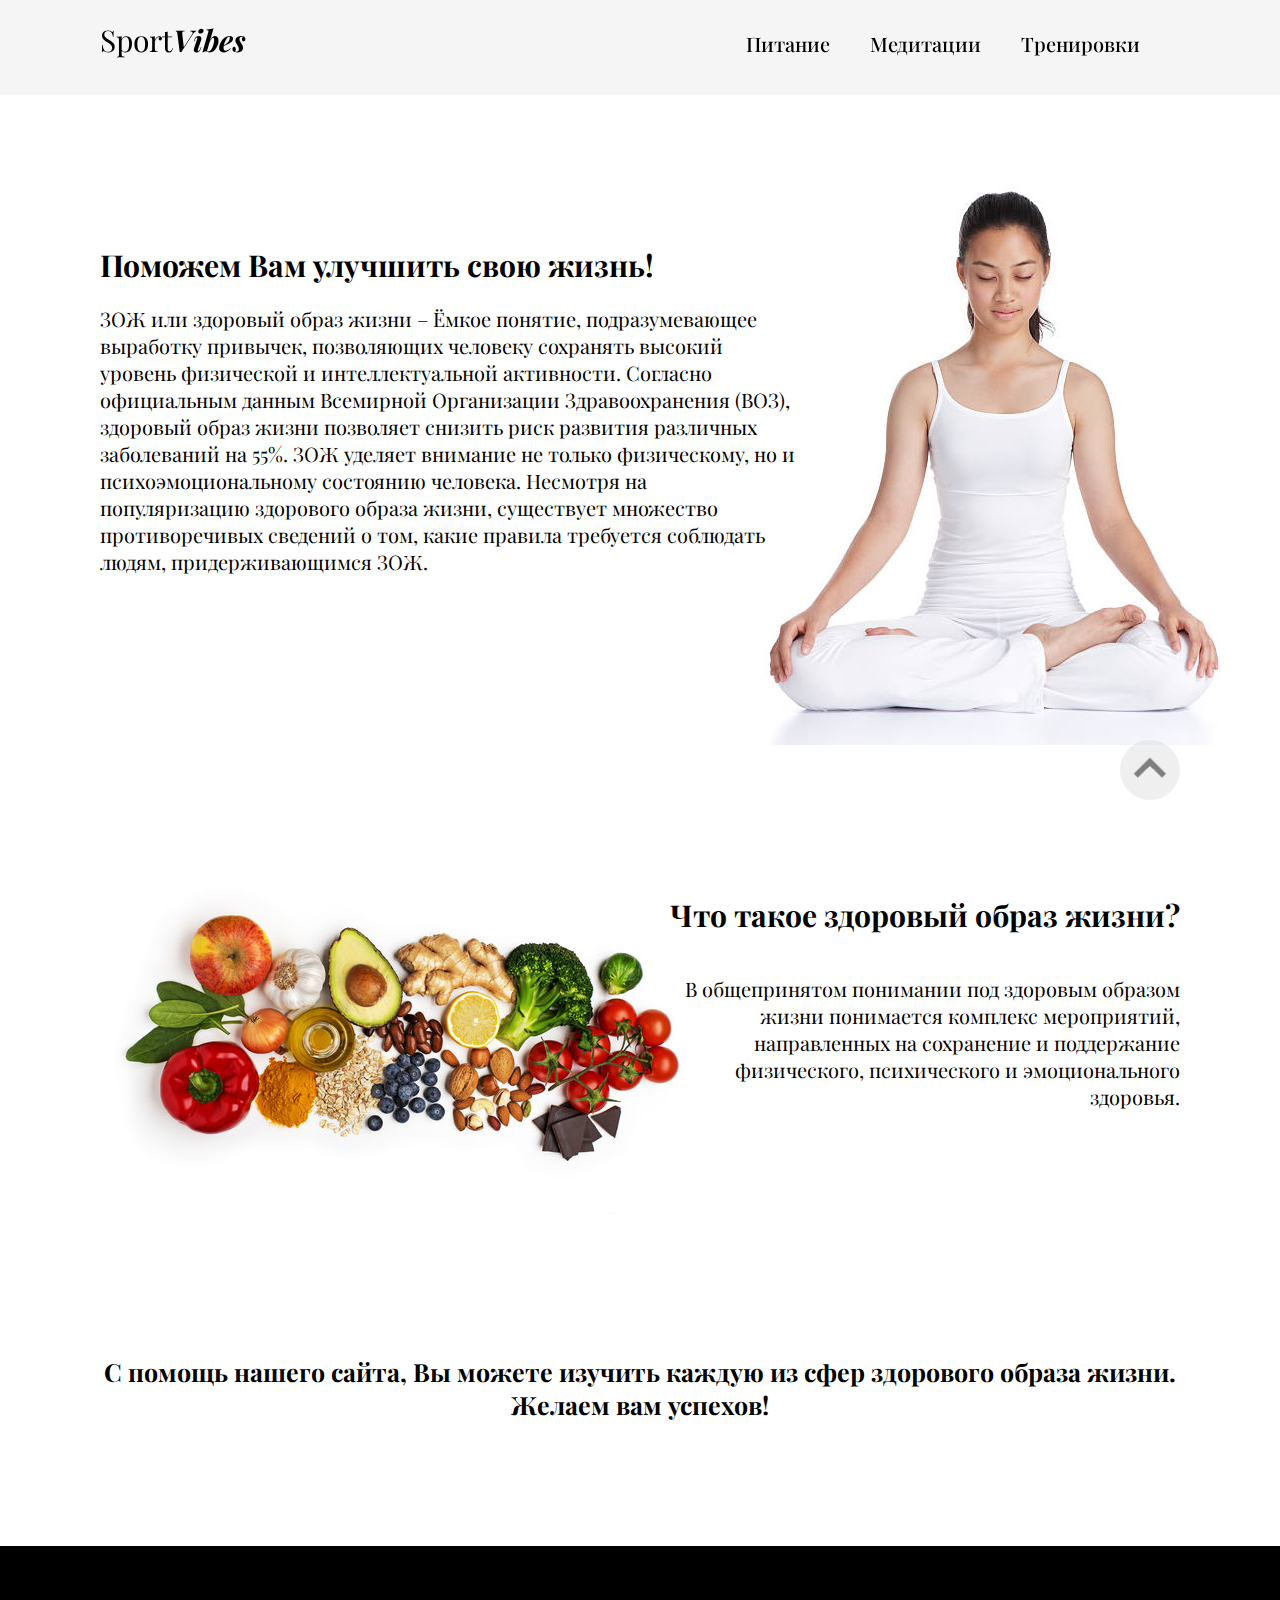
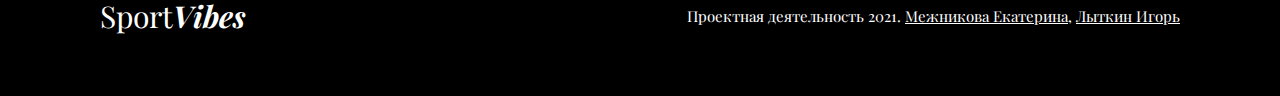
<file: index.html>
<!DOCTYPE html>
<html lang="en">
<head>
    <meta charset="UTF-8">
    <meta http-equiv="X-UA-Compatible" content="IE=edge">
    <meta name="viewport" content="width=device-width, initial-scale=1.0">
    <title>SportVibes - Главная</title>
    <link rel="stylesheet" href="styles.css">
    <link rel="preconnect" href="https://fonts.googleapis.com">
    <link rel="preconnect" href="https://fonts.gstatic.com" crossorigin>
    <link href="https://fonts.googleapis.com/css2?family=Open+Sans:ital,wght@0,300;0,400;0,600;0,700;0,800;1,300;1,400;1,600;1,700;1,800&family=Playfair+Display:ital,wght@0,400;0,500;0,600;0,700;0,800;0,900;1,400;1,500;1,600;1,700;1,800;1,900&display=swap" rel="stylesheet"></head>
    <link rel="apple-touch-icon" sizes="76x76" href="images/apple-touch-icon.png">
    <link rel="icon" type="image/png" sizes="32x32" href="images/favicon-32x32.png">
    <link rel="icon" type="image/png" sizes="16x16" href="images/favicon-16x16.png">
    <link rel="manifest" href="images/site.webmanifest">
    <link rel="mask-icon" href="images/safari-pinned-tab.svg" color="#5bbad5">
    <meta name="msapplication-TileColor" content="#da532c">
    <meta name="theme-color" content="#ffffff">
    <meta name="viewport" content="width=1200">

    
    


    <body>
    <a href="#top" class="triangle"></a>
    <main class="header" id="top">
        <nav>
         <div class="container" >
                <a href="index.html" class="logo">Sport<i><b>Vibes</b></i></a>
                <a href="trainings.html" class="link">Тренировки</a>
                <a href="meditations.html" class="link">Медитации</a>
                <a href="food.html" class="link">Питание</a>
                
         </div>
        </nav>
        <div class="headcontent">
            <div class="container">
                <h1>Поможем Вам улучшить свою жизнь!</h1>
                <p class="headtext">ЗОЖ или здоровый образ жизни – Ёмкое понятие, подразумевающее выработку привычек, позволяющих человеку сохранять высокий уровень физической и интеллектуальной активности. Согласно официальным данным Всемирной Организации Здравоохранения (ВОЗ), здоровый образ жизни позволяет снизить риск развития различных заболеваний на 55%. ЗОЖ уделяет внимание не только физическому, но и психоэмоциональному состоянию человека. Несмотря на популяризацию здорового образа жизни, существует множество противоречивых сведений о том, какие правила требуется соблюдать людям, придерживающимся ЗОЖ.</p>
                <div class="bgmain"></div>
            </div>   
                <div class="right">
                <div class="container">
                    <h1>Что такое здоровый образ жизни?</h1>
                        <p class=rtext>
                            В общепринятом понимании под здоровым образом жизни понимается комплекс мероприятий, направленных на сохранение и поддержание физического, психического и эмоционального здоровья.
                        </p>
                    <div class="bgleft"></div>
                    <h3 class="subhead">С помощь нашего сайта, Вы можете изучить каждую из сфер здорового образа жизни. <br> Желаем вам успехов!</h3>
                </div>
                
                </div>

            </div>

        </div>
        
        
    </main>
    <footer>
        <div class="container">
            <a href="#" class="logo white" >Sport<i><b>Vibes</b></i></a>
            <p href="" class="sub white">Проектная деятельность 2021. <a href="https://vk.com/kate_megnik" class=" white rr">Межникова Екатерина</a>, <a href="https://vk.com/fxshxr" class="white rr">Лыткин Игорь</a></p>
        </div>
    </footer>
</body>
</html>
</file>
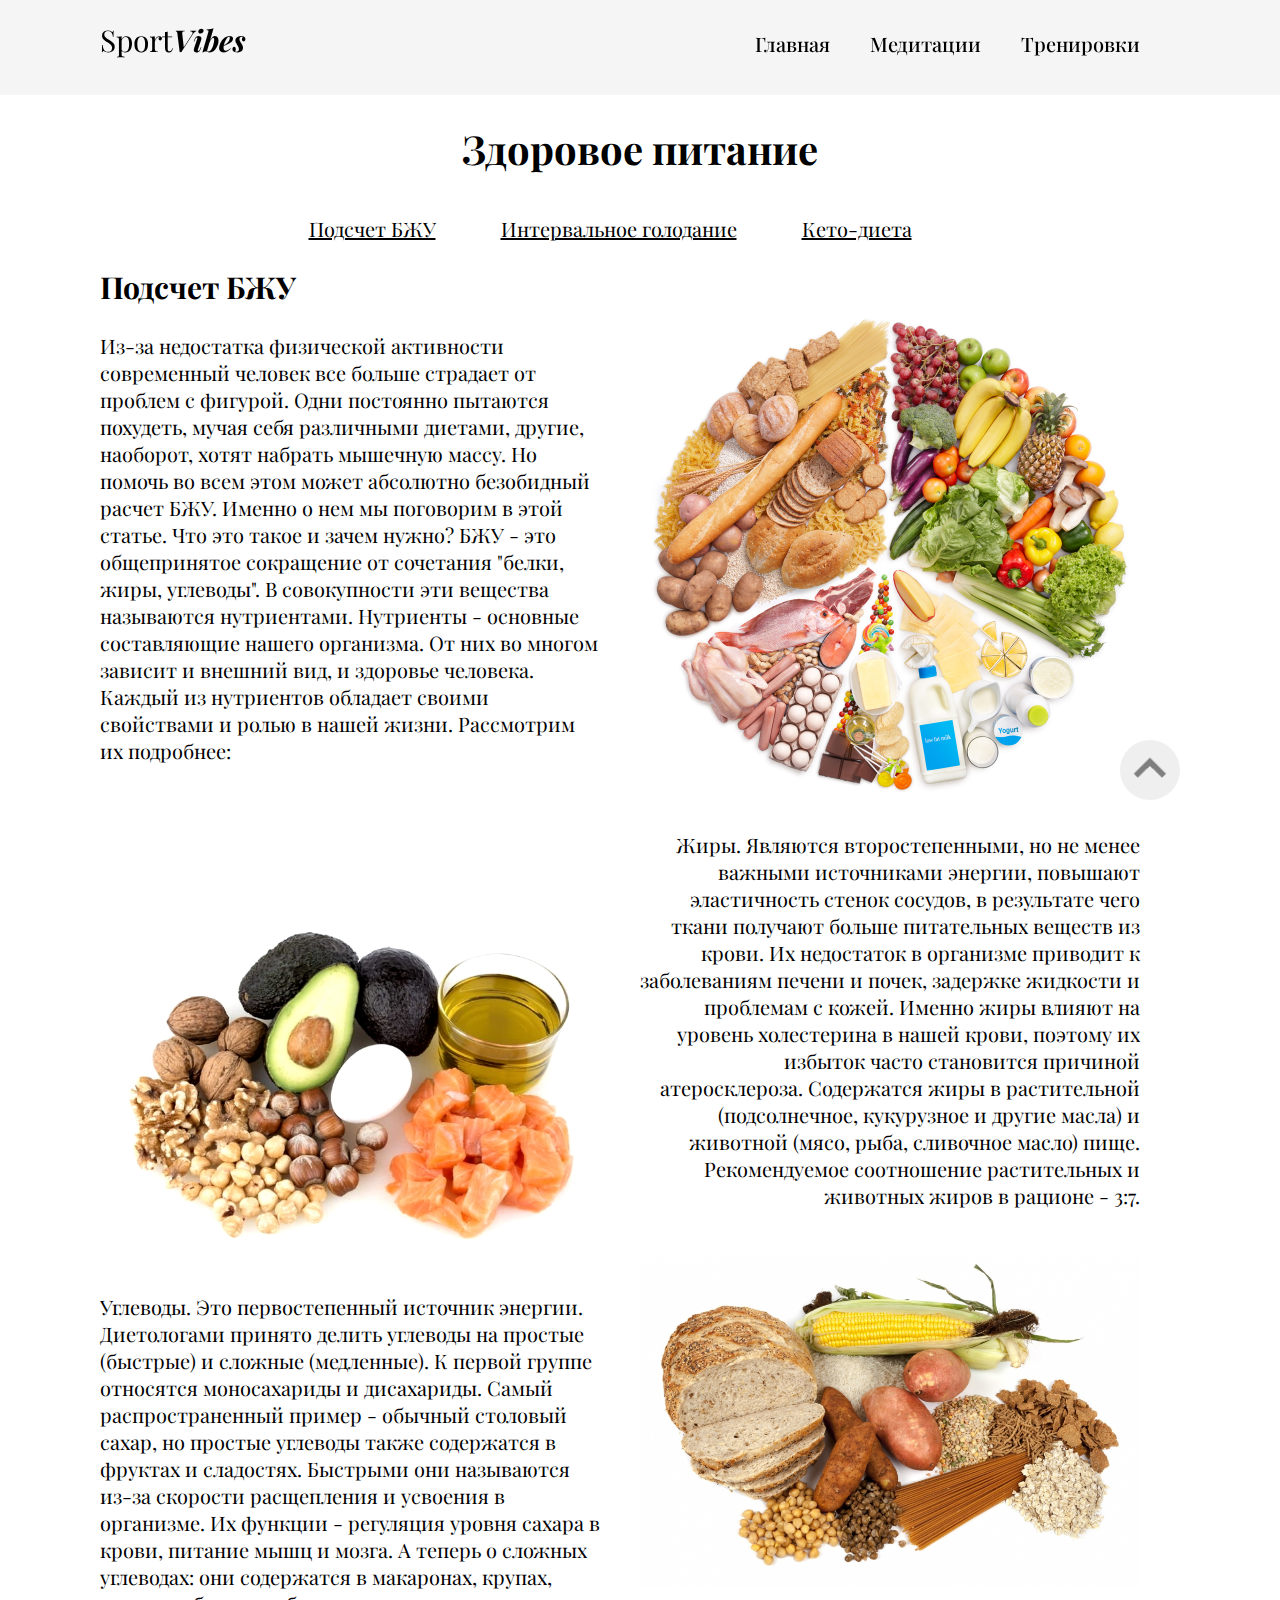
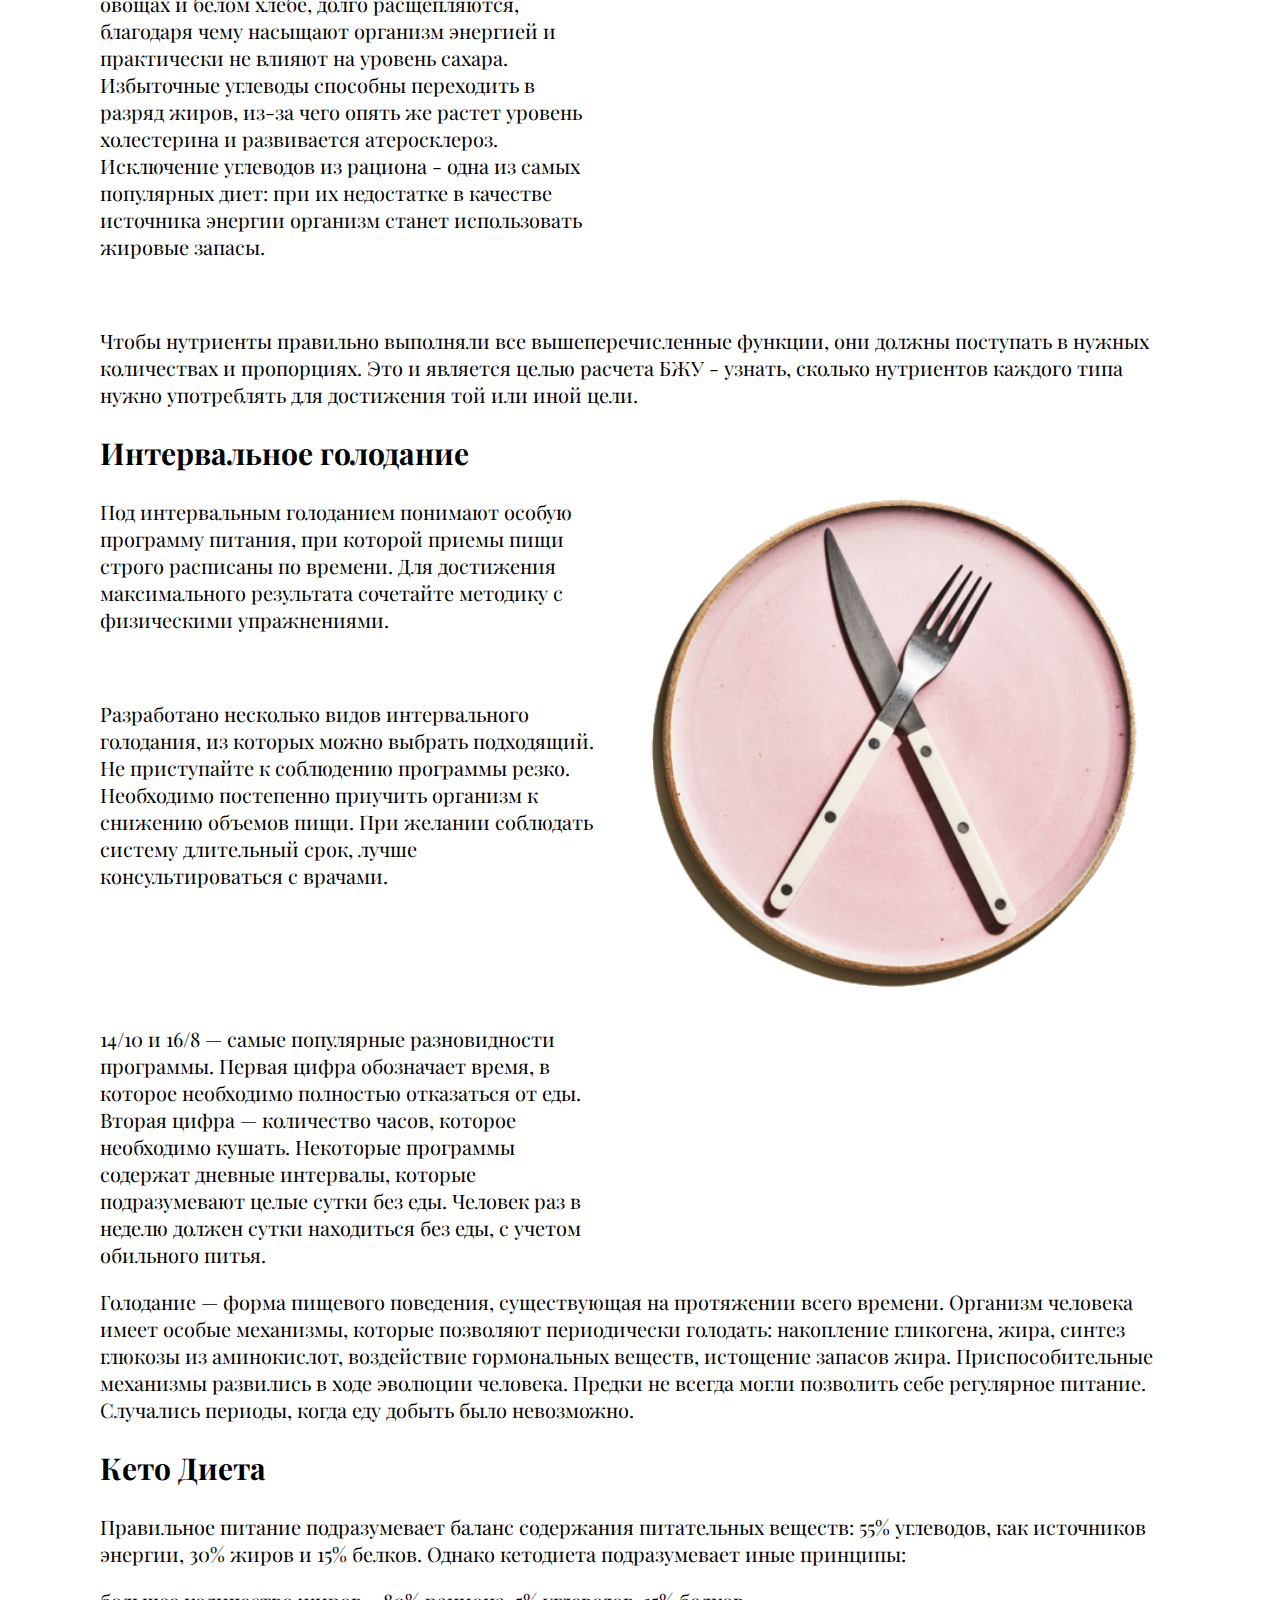
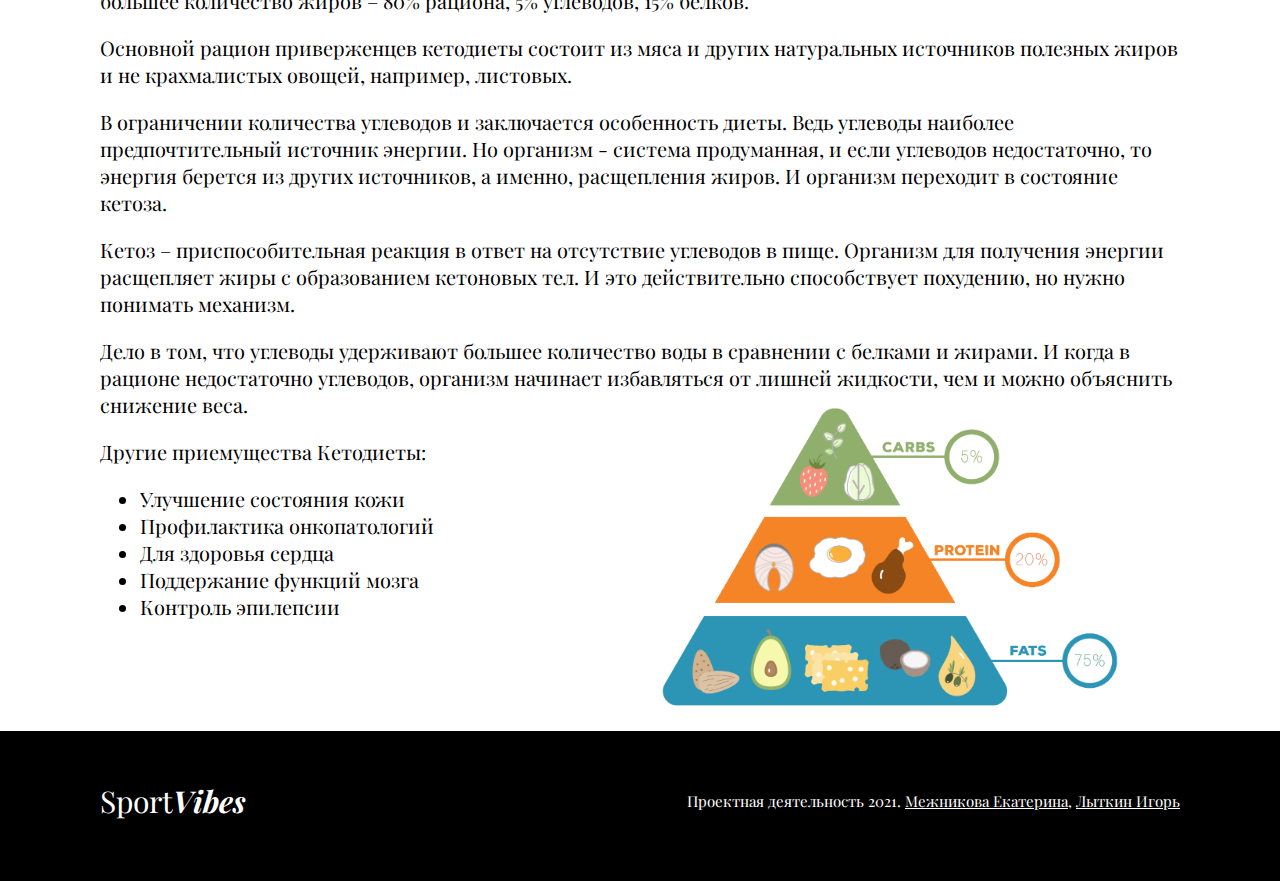
<file: food.html>
<!DOCTYPE html>
<html lang="en">
<head>
    <meta charset="UTF-8">
    <meta http-equiv="X-UA-Compatible" content="IE=edge">
    <meta name="viewport" content="width=device-width, initial-scale=1.0">
    <title>SportVibes - Питание</title>
    <link rel="stylesheet" href="styles.css">
    <link rel="preconnect" href="https://fonts.googleapis.com">
    <link rel="preconnect" href="https://fonts.gstatic.com" crossorigin>
    <link href="https://fonts.googleapis.com/css2?family=Open+Sans:ital,wght@0,300;0,400;0,600;0,700;0,800;1,300;1,400;1,600;1,700;1,800&family=Playfair+Display:ital,wght@0,400;0,500;0,600;0,700;0,800;0,900;1,400;1,500;1,600;1,700;1,800;1,900&display=swap" rel="stylesheet"></head>
    <meta name="viewport" content="width=1200">
    <link rel="apple-touch-icon" sizes="76x76" href="images/apple-touch-icon.png">
    <link rel="icon" type="image/png" sizes="32x32" href="images/favicon-32x32.png">
    <link rel="icon" type="image/png" sizes="16x16" href="images/favicon-16x16.png">
    <link rel="manifest" href="images/site.webmanifest">
    <link rel="mask-icon" href="images/safari-pinned-tab.svg" color="#5bbad5">
    <meta name="msapplication-TileColor" content="#da532c">
    <meta name="theme-color" content="#ffffff">
    
    


    <body>
    <a href="#top" class="triangle"></a>
    <main class="header" id="top">
        <nav>
         <div class="container" >
                <a href="index.html" class="logo">Sport<i><b>Vibes</b></i></a>
                <a href="trainings.html" class="link">Тренировки</a>
                <a href="meditations.html" class="link">Медитации</a>
                <a href="index.html" class="link">Главная</a>
                
                
         </div>
        </nav>
        <div  id='kcal' class="foodcontent">
            <div class="container">
                <h1 class="mid">Здоровое питание</h1>
                <div class="foodnav">
                    <a href='#kcal' class="flink" >Подсчет БЖУ</a>
                    <a href='#golod' class="flink">Интервальное голодание</a>
                    <a href='#keto' class="flink" >Кето-диета</a>
                </div>


                
	<h2 >Подсчет БЖУ</h2>
	<p class="lefty">Из-за недостатка физической активности современный человек все больше страдает от проблем с фигурой. Одни постоянно пытаются похудеть, мучая себя различными диетами, другие, наоборот, хотят набрать мышечную массу. Но помочь во всем этом может абсолютно безобидный расчет БЖУ. Именно о нем мы поговорим в этой статье. Что это такое и зачем нужно? БЖУ - это общепринятое сокращение от сочетания "белки, жиры, углеводы". В совокупности эти вещества называются нутриентами. Нутриенты - основные составляющие нашего организма. От них во многом зависит и внешний вид, и здоровье человека. Каждый из нутриентов обладает своими свойствами и ролью в нашей жизни. Рассмотрим их подробнее: </p>
	<img class="righty image1" src='images/6.jpg'>
    <p class="righty">Жиры. Являются второстепенными, но не менее важными источниками энергии, повышают эластичность стенок сосудов, в результате чего ткани получают больше питательных веществ из крови. Их недостаток в организме приводит к заболеваниям печени и почек, задержке жидкости и проблемам с кожей. Именно жиры влияют на уровень холестерина в нашей крови, поэтому их избыток часто становится причиной атеросклероза. Содержатся жиры в растительной (подсолнечное, кукурузное и другие масла) и животной (мясо, рыба, сливочное масло) пище. Рекомендуемое соотношение растительных и животных жиров в рационе - 3:7. </p>
	<img class="lefty image2" src='images/7.jpg'>
    <img class="righty image3" src='images/8.jpg'>
    <p class="lefty tops">Углеводы. Это первостепенный источник энергии. Диетологами принято делить углеводы на простые (быстрые) и сложные (медленные). К первой группе относятся моносахариды и дисахариды. Самый распространенный пример - обычный столовый сахар, но простые углеводы также содержатся в фруктах и сладостях. Быстрыми они называются из-за скорости расщепления и усвоения в организме. Их функции - регуляция уровня сахара в крови, питание мышц и мозга. А теперь о сложных углеводах: они содержатся в макаронах, крупах, овощах и белом хлебе, долго расщепляются, благодаря чему насыщают организм энергией и практически не влияют на уровень сахара. Избыточные углеводы способны переходить в разряд жиров, из-за чего опять же растет уровень холестерина и развивается атеросклероз. Исключение углеводов из рациона - одна из самых популярных диет: при их недостатке в качестве источника энергии организм станет использовать жировые запасы. </p>
	
    <br>
    <p id='golod'>Чтобы нутриенты правильно выполняли все вышеперечисленные функции, они должны поступать в нужных количествах и пропорциях. Это и является целью расчета БЖУ - узнать, сколько нутриентов каждого типа нужно употреблять для достижения той или иной цели.</p>
	
	<h2 >Интервальное голодание</h2>
	
    <p class="lefty">Под интервальным голоданием понимают особую программу питания, при которой приемы пищи строго расписаны по времени. Для достижения максимального результата сочетайте методику с физическими упражнениями.</p>
	<br>
    <p class="lefty">Разработано несколько видов интервального голодания, из которых можно выбрать подходящий. Не приступайте к соблюдению программы резко. Необходимо постепенно приучить организм к снижению объемов пищи. При желании соблюдать систему длительный срок, лучше консультироваться с врачами.</p>
	<img class="righty image4" src="images/9.png">
    <p class="lefty">14/10 и 16/8 — самые популярные разновидности программы. Первая цифра обозначает время, в которое необходимо полностью отказаться от еды. Вторая цифра — количество часов, которое необходимо кушать. Некоторые программы содержат дневные интервалы, которые подразумевают целые сутки без еды. Человек раз в неделю должен сутки находиться без еды, с учетом обильного питья.</p>
	<p id='keto'>Голодание — форма пищевого поведения, существующая на протяжении всего времени. Организм человека имеет особые механизмы, которые позволяют периодически голодать: накопление гликогена, жира, синтез глюкозы из аминокислот, воздействие гормональных веществ, истощение запасов жира. Приспособительные механизмы развились в ходе эволюции человека. Предки не всегда могли позволить себе регулярное питание. Случались периоды, когда еду добыть было невозможно.</p>
	

	<h2 >Кето Диета</h4>
	<p>Правильное питание подразумевает баланс содержания питательных веществ: 55% углеводов, как источников энергии, 30% жиров и 15% белков. Однако кетодиета подразумевает иные принципы:</p>
	<p>большее количество жиров – 80% рациона, 5% углеводов, 15% белков.</p>
	<p>Основной рацион приверженцев кетодиеты состоит из мяса и других натуральных источников полезных жиров и не крахмалистых овощей, например, листовых.</p>
	<p>В ограничении количества углеводов и заключается особенность диеты. Ведь углеводы наиболее предпочтительный источник энергии. Но организм - система продуманная, и если углеводов недостаточно, то энергия берется из других источников, а именно, расщепления жиров. И организм переходит в состояние кетоза.</p>
	<p>Кетоз – приспособительная реакция в ответ на отсутствие углеводов в пище. Организм для получения энергии расщепляет жиры с образованием кетоновых тел. И это действительно способствует похудению, но нужно понимать механизм.</p>
	<p>Дело в том, что углеводы удерживают большее количество воды в сравнении с белками и жирами. И когда в рационе недостаточно углеводов, организм начинает избавляться от лишней жидкости, чем и можно объяснить снижение веса.</p>
	<p>Другие приемущества Кетодиеты:</p>
	<ul>
		<li>Улучшение состояния кожи</li>
		<li>Профилактика онкопатологий</li>
		<li>Для здоровья сердца</li>
		<li>Поддержание функций мозга</li>
		<li>Контроль эпилепсии</li>
	</ul>
	<img class="righty image5" src="images/7.png">
            </div>
        </div>
    </main>
    <footer>
        <div class="container">
            <a href="#" class="logo white" >Sport<i><b>Vibes</b></i></a>
            <p href="" class="sub white">Проектная деятельность 2021. <a href="https://vk.com/kate_megnik" class=" white rr">Межникова Екатерина</a>, <a href="https://vk.com/fxshxr" class="white rr">Лыткин Игорь</a></p>
        </div>
    </footer>
</body>
</html>
</file>
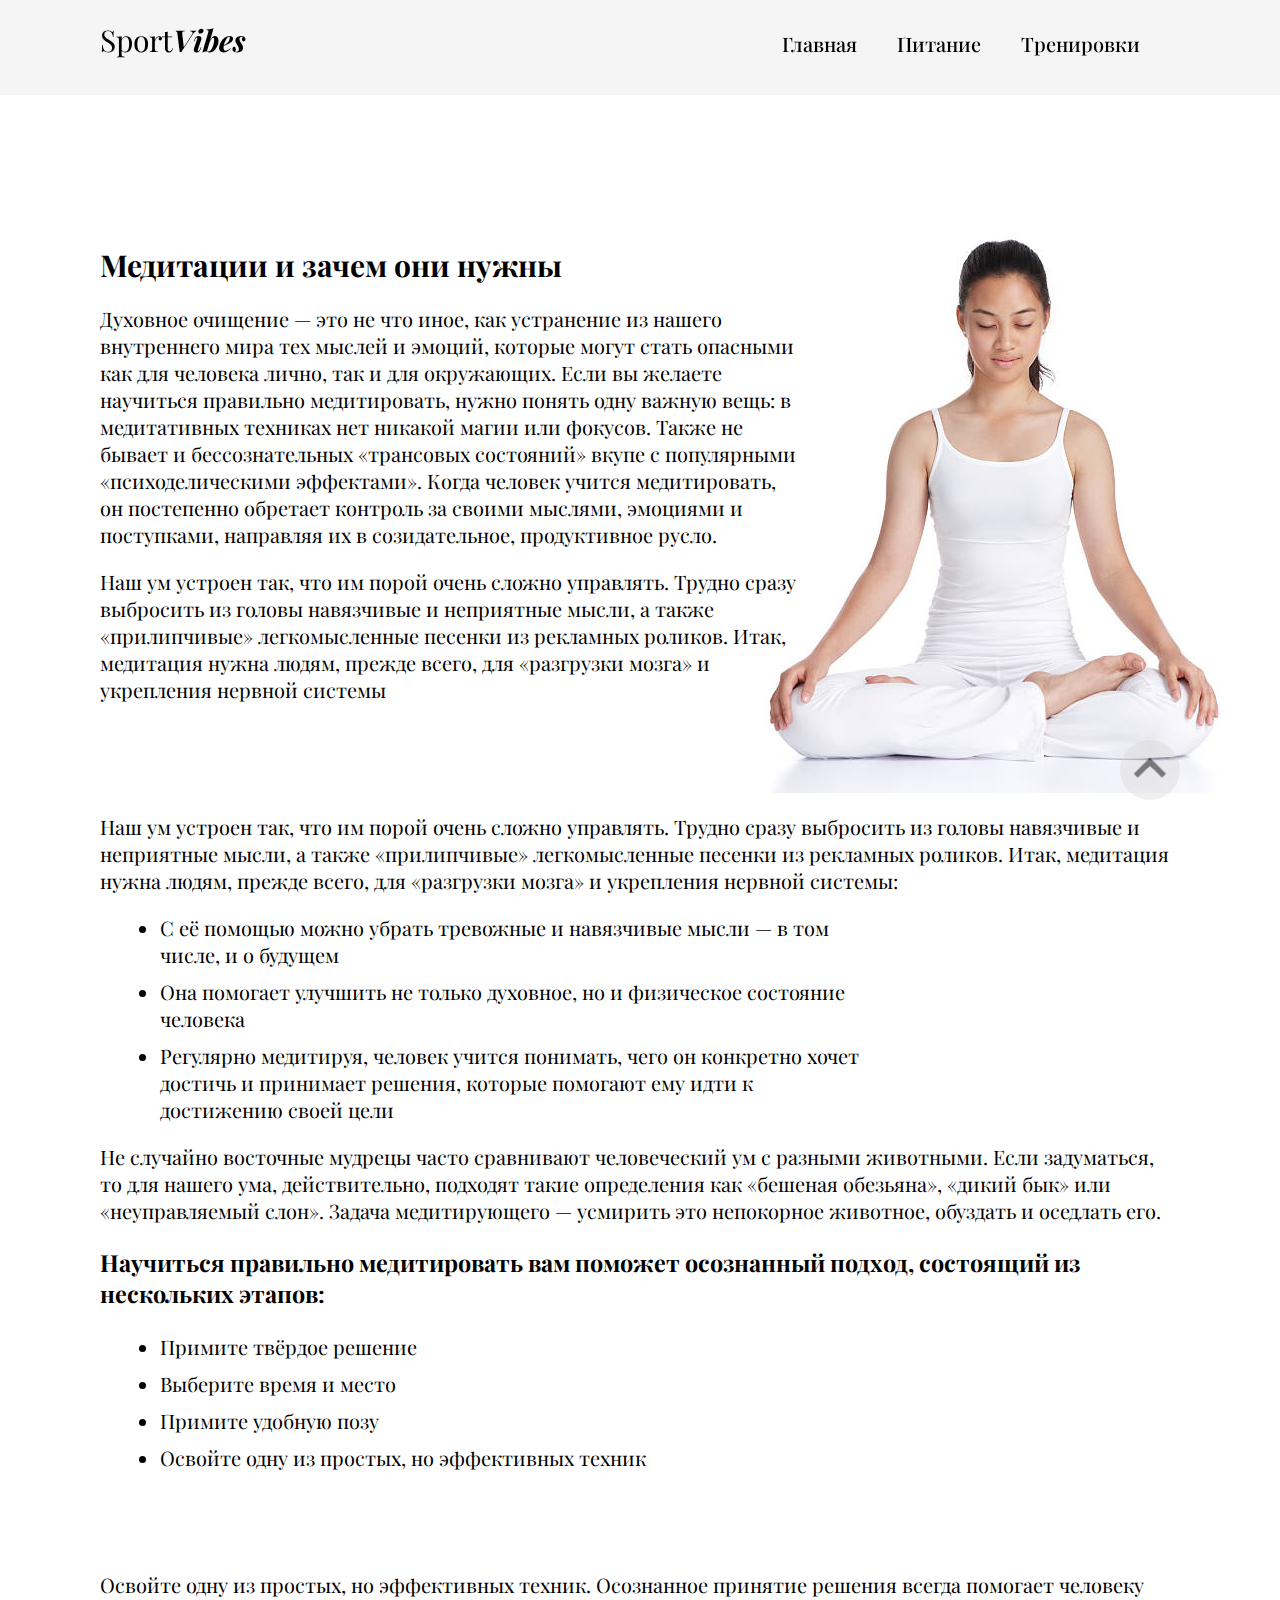
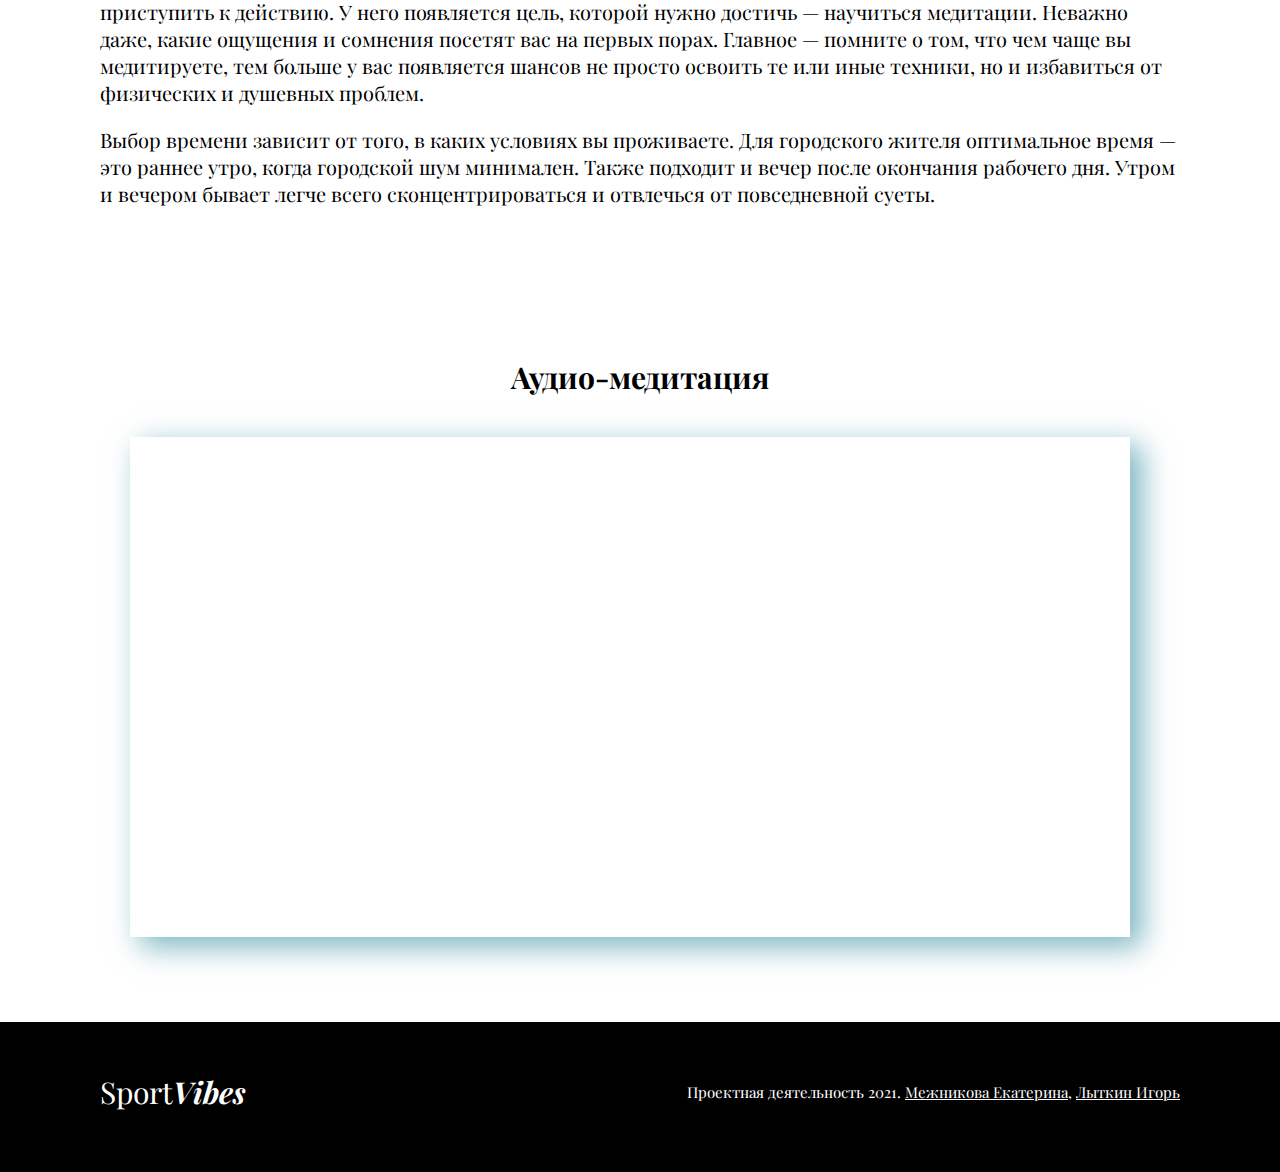
<file: meditations.html>
<!DOCTYPE html>
<html lang="en">
<head>
    <meta charset="UTF-8">
    <meta http-equiv="X-UA-Compatible" content="IE=edge">
    <meta name="viewport" content="width=device-width, initial-scale=1.0">
    <title>SportVibes - Медитации</title>
    <link rel="stylesheet" href="styles.css">
    <link rel="preconnect" href="https://fonts.googleapis.com">
    <link rel="preconnect" href="https://fonts.gstatic.com" crossorigin>
    <link href="https://fonts.googleapis.com/css2?family=Open+Sans:ital,wght@0,300;0,400;0,600;0,700;0,800;1,300;1,400;1,600;1,700;1,800&family=Playfair+Display:ital,wght@0,400;0,500;0,600;0,700;0,800;0,900;1,400;1,500;1,600;1,700;1,800;1,900&display=swap" rel="stylesheet"></head>
    <meta name="viewport" content="width=1200">

    <link rel="apple-touch-icon" sizes="76x76" href="images/apple-touch-icon.png">
    <link rel="icon" type="image/png" sizes="32x32" href="images/favicon-32x32.png">
    <link rel="icon" type="image/png" sizes="16x16" href="images/favicon-16x16.png">
    <link rel="manifest" href="images/site.webmanifest">
    <link rel="mask-icon" href="images/safari-pinned-tab.svg" color="#5bbad5">
    <meta name="msapplication-TileColor" content="#da532c">
    <meta name="theme-color" content="#ffffff">
    
    

    <body>
    <a href="#top" class="triangle"></a>
    <main class="header" id="top">
        <nav>
         <div class="container" >
                <a href="index.html" class="logo">Sport<i><b>Vibes</b></i></a>
                
                <a href="trainings.html" class="link">Тренировки</a>
                <a href="food.html" class="link">Питание</a>
                <a href="index.html" class="link ">Главная</a>
                
                
         </div>
        </nav>
        <div class="headcontent">
            <div class="container">
                <h1>Медитации и зачем они нужны</h1>
                <p class="headtext">Духовное очищение — это не что иное, как устранение из нашего внутреннего мира тех мыслей и эмоций, которые могут стать опасными как для человека лично, так и для окружающих. Если вы желаете научиться правильно медитировать, нужно понять одну важную вещь: в медитативных техниках нет никакой магии или фокусов. Также не бывает и бессознательных «трансовых состояний» вкупе с популярными «психоделическими эффектами». Когда человек учится медитировать, он постепенно обретает контроль за своими мыслями, эмоциями и поступками, направляя их в созидательное, продуктивное русло.
                <br>
                <p class="headtext">Наш ум устроен так, что им порой очень сложно управлять. Трудно сразу выбросить из головы навязчивые и неприятные мысли, а также «прилипчивые» легкомысленные песенки из рекламных роликов. Итак, медитация нужна людям, прежде всего, для «разгрузки мозга» и укрепления нервной системы</p>    
                <div class="bgmain med"></div>
                <p >Наш ум устроен так, что им порой очень сложно управлять. Трудно сразу выбросить из головы навязчивые и неприятные мысли, а также «прилипчивые» легкомысленные песенки из рекламных роликов. Итак, медитация нужна людям, прежде всего, для «разгрузки мозга» и укрепления нервной системы:</p>
		<ul class="list">
			<li>С её помощью можно убрать тревожные и навязчивые мысли — в том числе, и о будущем</li>
			<li>Она помогает улучшить не только духовное, но и физическое состояние человека</li>
			<li>Регулярно медитируя, человек учится понимать, чего он конкретно хочет достичь и принимает решения, которые помогают ему идти к достижению своей цели</li>
		</ul>
		<p>Не случайно восточные мудрецы часто сравнивают человеческий ум с разными животными. Если задуматься, то для нашего ума, действительно, подходят такие определения как «бешеная обезьяна», «дикий бык» или «неуправляемый слон». Задача медитирующего — усмирить это непокорное животное, обуздать и оседлать его.</p>
		<h3>Научиться правильно медитировать вам поможет осознанный подход, состоящий из нескольких этапов:</h3>
		<ul class="list next">
			<li>Примите твёрдое решение</li>
			<li>Выберите время и место</li>
			<li>Примите удобную позу</li>
			<li>Освойте одну из простых, но эффективных техник</li>
		</ul>
		<p>Освойте одну из простых, но эффективных техник.
		Осознанное принятие решения всегда помогает человеку приступить к действию. У него появляется цель, которой нужно достичь — научиться медитации. Неважно даже, какие ощущения и сомнения посетят вас на первых порах. Главное — помните о том, что чем чаще вы медитируете, тем больше у вас появляется шансов не просто освоить те или иные техники, но и избавиться от физических и душевных проблем.
		</p>
		<p>Выбор времени зависит от того, в каких условиях вы проживаете. Для городского жителя оптимальное время — это раннее утро, когда городской шум минимален. Также подходит и вечер после окончания рабочего дня. Утром и вечером бывает легче всего сконцентрироваться и отвлечься от повседневной суеты.</p>
        <h1 class="mid">Аудио-медитация</h1>
        <iframe class="yt" width="1000" height="500" src="https://www.youtube-nocookie.com/embed/edR8bnvF_wk" title="YouTube video player" frameborder="0" allow="accelerometer; autoplay; clipboard-write; encrypted-media; gyroscope; picture-in-picture" allowfullscreen></iframe>


            </div>   
                </div>

            </div>

        </div>
        
        
    </main>
    <footer>
        <div class="container">
            <a href="#" class="logo white" >Sport<i><b>Vibes</b></i></a>
            <p href="" class="sub white">Проектная деятельность 2021. <a href="https://vk.com/kate_megnik" class=" white rr">Межникова Екатерина</a>, <a href="https://vk.com/fxshxr" class="white rr">Лыткин Игорь</a></p>
        </div>
    </footer>
</body>
</html>
</file>
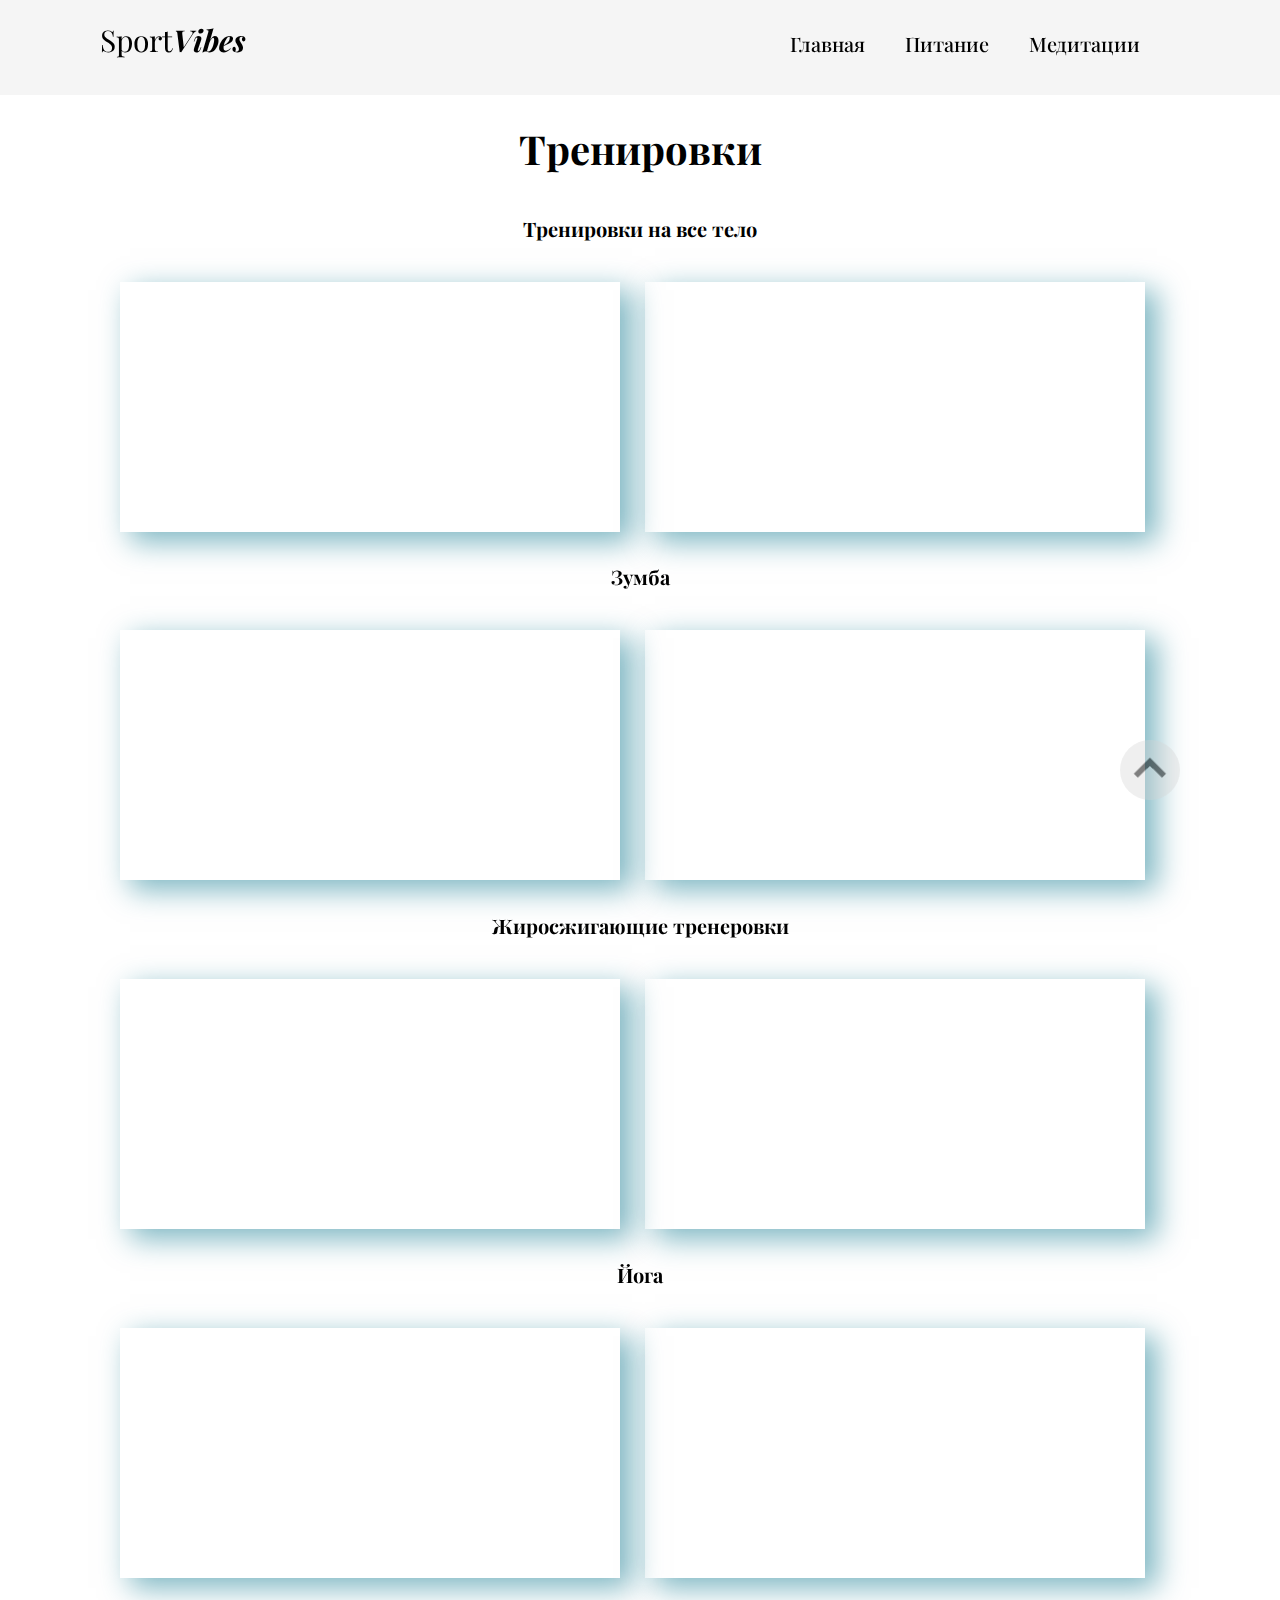
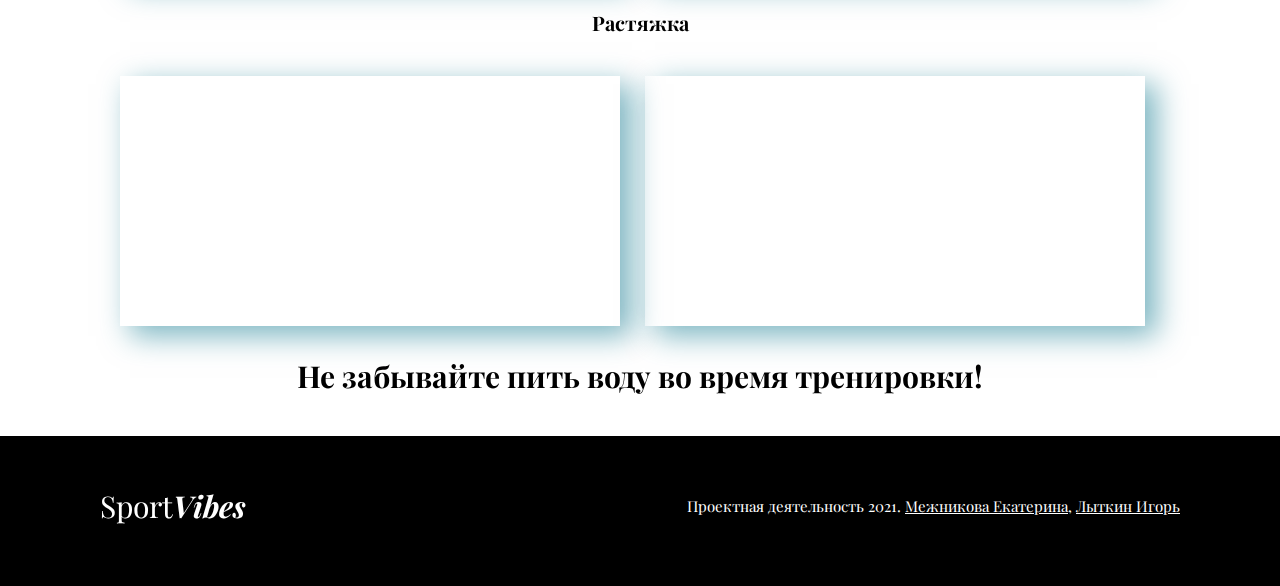
<file: trainings.html>
<!DOCTYPE html>
<html lang="en">
<head>
    <meta charset="UTF-8">
    <meta http-equiv="X-UA-Compatible" content="IE=edge">
    <meta name="viewport" content="width=device-width, initial-scale=1.0">
    <title>SportVibes - Тренировки</title>
    <link rel="stylesheet" href="styles.css">
    <link rel="preconnect" href="https://fonts.googleapis.com">
    <link rel="preconnect" href="https://fonts.gstatic.com" crossorigin>
    <link href="https://fonts.googleapis.com/css2?family=Open+Sans:ital,wght@0,300;0,400;0,600;0,700;0,800;1,300;1,400;1,600;1,700;1,800&family=Playfair+Display:ital,wght@0,400;0,500;0,600;0,700;0,800;0,900;1,400;1,500;1,600;1,700;1,800;1,900&display=swap" rel="stylesheet">

    <meta name="viewport" content="width=1200">
    <link rel="apple-touch-icon" sizes="76x76" href="images/apple-touch-icon.png">
    <link rel="icon" type="image/png" sizes="32x32" href="images/favicon-32x32.png">
    <link rel="icon" type="image/png" sizes="16x16" href="images/favicon-16x16.png">
    <link rel="manifest" href="images/site.webmanifest">
    <link rel="mask-icon" href="images/safari-pinned-tab.svg" color="#5bbad5">
    <meta name="msapplication-TileColor" content="#da532c">
    <meta name="theme-color" content="#ffffff">
    
    

</head>
<body>
    <a href="#top" class="triangle"></a>
    <main class="header" id="top">
        <nav>
         <div class="container" >
                <a href="index.html" class="logo">Sport<i><b>Vibes</b></i></a>
                
                <a href="meditations.html" class="link">Медитации</a>
                <a href="food.html" class="link">Питание</a>
                <a href="index.html" class="link">Главная</a>
               
                
         </div>
        </nav>
            <div class="container">
                <h1 class="mid">Тренировки</h1>
		<h4 class="mid">Тренировки на все тело</h4>
        <div class="ytcont">
		<iframe width="500" height="250" src="https://www.youtube.com/embed/OBSUUi0FAKo" title="YouTube video player" frameborder="0" allow="accelerometer; autoplay; clipboard-write; encrypted-media; gyroscope; picture-in-picture" allowfullscreen></iframe>
		<iframe width="500" height="250" src="https://www.youtube.com/embed/2pLT-olgUJs" title="YouTube video player" frameborder="0" allow="accelerometer; autoplay; clipboard-write; encrypted-media; gyroscope; picture-in-picture" allowfullscreen></iframe>
		<h4 class="mid">Зумба</h4>
		<iframe width="500" height="250" src="https://www.youtube.com/embed/GIXsqY62F5E" title="YouTube video player" frameborder="0" allow="accelerometer; autoplay; clipboard-write; encrypted-media; gyroscope; picture-in-picture" allowfullscreen></iframe>
		<iframe width="500" height="250" src="https://www.youtube.com/embed/RcXteQGL9AA" title="YouTube video player" frameborder="0" allow="accelerometer; autoplay; clipboard-write; encrypted-media; gyroscope; picture-in-picture" allowfullscreen></iframe>
		<h4 class="mid">Жиросжигающие тренеровки</h4>
		<iframe width="500" height="250" src="https://www.youtube.com/embed/IbA1zVI31jU" title="YouTube video player" frameborder="0" allow="accelerometer; autoplay; clipboard-write; encrypted-media; gyroscope; picture-in-picture" allowfullscreen></iframe>
		<iframe width="500" height="250" src="https://www.youtube.com/embed/7MiTNDB3PKE" title="YouTube video player" frameborder="0" allow="accelerometer; autoplay; clipboard-write; encrypted-media; gyroscope; picture-in-picture" allowfullscreen></iframe>
		<h4 class="mid">Йога</h4>
		<iframe width="500" height="250" src="https://www.youtube.com/embed/m62MFlPacpE" title="YouTube video player" frameborder="0" allow="accelerometer; autoplay; clipboard-write; encrypted-media; gyroscope; picture-in-picture" allowfullscreen></iframe>
		<iframe width="500" height="250" src="https://www.youtube.com/embed/hj1_a7umGNI" title="YouTube video player" frameborder="0" allow="accelerometer; autoplay; clipboard-write; encrypted-media; gyroscope; picture-in-picture" allowfullscreen></iframe>
		<h4 class="mid">Растяжка</h4>
		<iframe width="500" height="250" src="https://www.youtube.com/embed/g_tea8ZNk5A" title="YouTube video player" frameborder="0" allow="accelerometer; autoplay; clipboard-write; encrypted-media; gyroscope; picture-in-picture" allowfullscreen></iframe>
		<iframe width="500" height="250" src="https://www.youtube.com/embed/lJUIDBBqJOE" title="YouTube video player" frameborder="0" allow="accelerometer; autoplay; clipboard-write; encrypted-media; gyroscope; picture-in-picture" allowfullscreen></iframe>
		<h2 class="mid">Не забывайте пить воду во время тренировки!</h2>
        </div>
    </main>
    <footer>
        <div class="container">
            <a href="#" class="logo white" >Sport<i><b>Vibes</b></i></a>
            <p href="" class="sub white">Проектная деятельность 2021. <a href="https://vk.com/kate_megnik" class=" white rr">Межникова Екатерина</a>, <a href="https://vk.com/fxshxr" class="white rr">Лыткин Игорь</a></p>
        </div>
    </footer>
</body>
</html>
</file>
<file: styles.css>
body{
    margin: 0 auto;
    font-size: 20px;
    font-family:'Playfair Display', serif; /*'Open Sans', sans-serif; font-family: 'Playfair Display', serif;*/
    font-weight: 400;
}
a{
    color: black;
    text-decoration: none;
}
.container{
    margin: 0 auto;
    width: 1080px;
}
.logo{
    color: black;
    text-decoration: none;
    font-size: 30px;
    font-weight: 400;
}
.link{
    margin-top: 10px;
    color: black;
    text-decoration: none;
    float: right;
    margin-right: 40px;
    font-weight: 500;
}
.link:hover{
    text-shadow: -1px 9px 20px rgba(1, 146, 179, 0.719);
    transition: 0.3s ease-in-out;
    
}
nav{
    background-color: rgba(243, 243, 243, 0.835);
    overflow: hidden;
    position: -webkit-sticky;
	position: sticky;
	top: 0;
    padding-top: 20px;
    height: 75px;   

}

.headcontent{
    margin: 10px auto;
    
    
    width: 100%;
    background-repeat: no-repeat;
}
.headcontent h1{
    font-size: 30px;
    margin-top: 150px;
}
.headtext{
    width: 700px;
}
.bgmain{
    margin-top: -450px;
    margin-left: 600px;
    width: 600px;
    height: 600px;
    background-image: url(images/4.jpg);
}
.head{

    background: -webkit-linear-gradient(180deg, rgb(228, 255, 249), rgb(255, 255, 255) 47%);
    background: -moz-linear-gradient(180deg, rgb(228, 255, 249), rgb(255, 255, 255) 47%);
    background: linear-gradient(180deg, rgb(228, 255, 249), rgb(255, 255, 255) 47%);

}
.right{
    
    text-align: right;

}
.rtext{
    float: right;
    width: 500px;
}
.bgleft{
    
    margin-top: -100px;
    width: 600px;
    height: 600px;
    background-image: url(images/5.jpg);
    background-repeat: no-repeat;
}









.triangle{
    position: fixed;
    right: 100px;
    bottom: 100px;
    border-radius: 100px;
    background-color: rgba(212, 212, 212, 0.726);
	width: 60px;
	height: 60px;
    background-repeat: no-repeat;
	background-image: url(images/arr.png);
    opacity: 50%;
    background-position: center;

}
.triangle:hover{
    transition: ease-in-out 0.1s;
    opacity: 100%;
}

footer{
    padding-top: 50px;
    background-color: black;
    height: 100px;
    width: 100%;
}
.white{

    color: #fff;
}

.footerlink{

    font-size: 20px;
}
.sub{
    font-weight: 100;
    font-size: 15px;
    margin-top: 10px;
    text-decoration: none;
    float: right;

}
.subhead{
    text-align: center;
    margin-top: -100px;
    font-size: 25px;
    padding-bottom: 100px;
}
.med{
    margin-top: -530px;
}
.list{
    margin: 20px;
    width: 700px;
}
.list li{
    margin-top: 10px;
}
.next{
    margin-bottom: 100px;
}
.mid{text-align: center;
margin-bottom: 40px;}
.yt{
    -webkit-box-shadow: 11px 9px 28px 1px rgba(0, 112, 137, 0.513);
-moz-box-shadow: 11px 9px 28px 1px rgba(0, 112, 137, 0.513);
box-shadow: 11px 9px 28px 1px rgba(0, 112, 137, 0.513);
    margin-bottom: 70px;
    margin-left: 30px;

}
.lefty{
    text-align: left;
    width: 500px;
}
.righty{
    margin-left: 50%;
    text-align: right;
    width: 500px;  
}
.foodnav{
    text-align: center;
}
.foodnav a{
    text-decoration: underline;
    margin-right: 60px;
}
.foodnav a:hover{
    text-shadow: -1px 9px 20px rgba(55, 138, 206, 0.842);
    transition: 0.3s ease-in-out;
}

.ytcont iframe{
margin-left: 20px;
-webkit-box-shadow: 11px 9px 28px 1px rgba(0, 112, 137, 0.513);
-moz-box-shadow: 11px 9px 28px 1px rgba(0, 112, 137, 0.513);
box-shadow: 11px 9px 28px 1px rgba(0, 112, 137, 0.513);
}
.image1{
    margin-top: -600px;
}
.image2{
    margin-top: -600px;
}
.tops{
    margin-top: -300px;
}
.image4{
    margin-top: -416px;
}
.image5{
    margin-top: -250px;
}

.rr{
    text-decoration: underline;
}
.active{
    text-decoration: underline;
}

input, button , option, select{
    font-family:'Playfair Display', serif; 
    font-weight: bold;
    font-size: large;
    width: 300px;
    height: 50px;
    background-color: white;
    border: 3px solid black;
    margin: 5px;
    padding: 0;

}

#hud,#opt{
    font-weight: bold;
    font-size: 40px;
}
</file>
